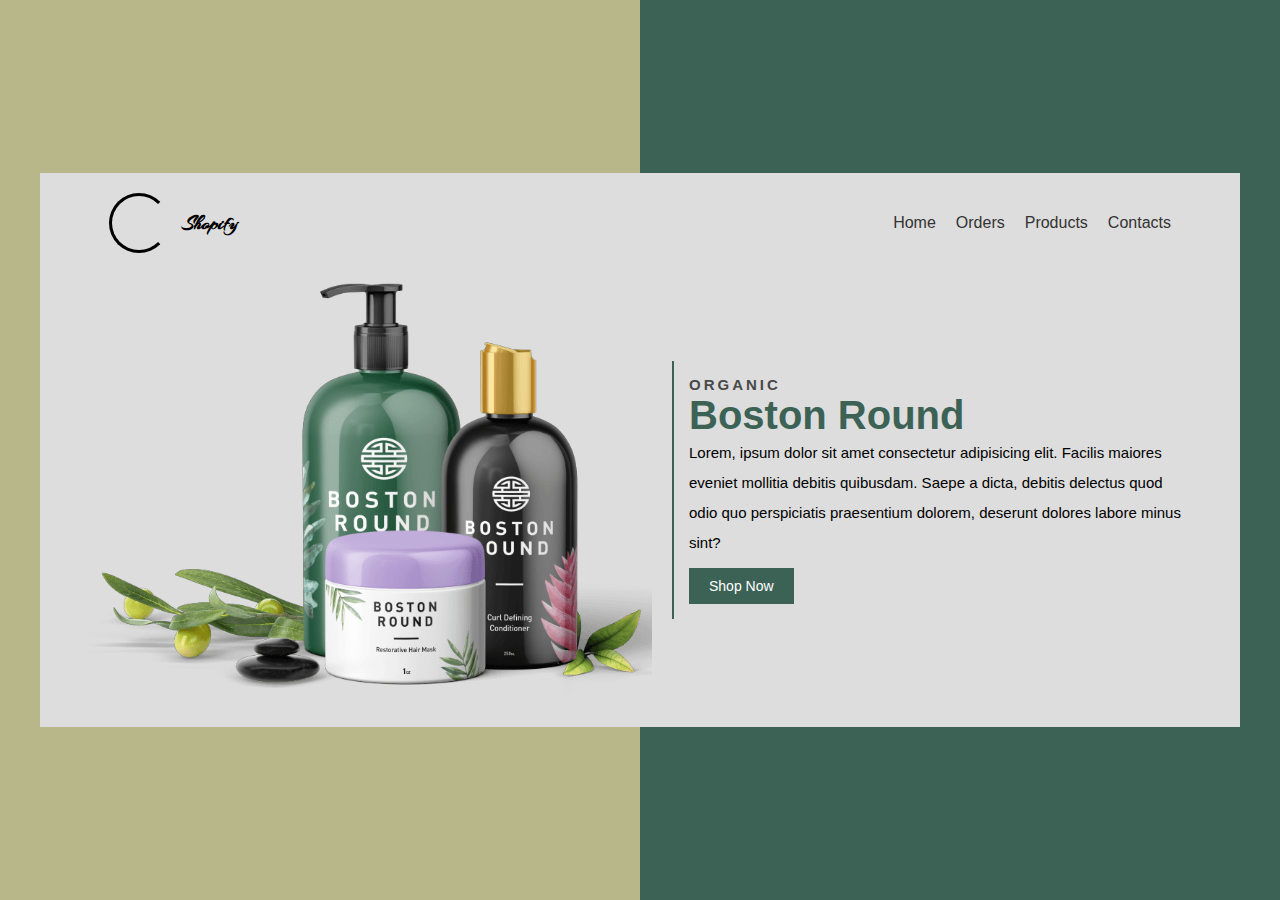
<file: PRODIGY_WD_01/index.html>
<!DOCTYPE html>
<html lang="en">

<head>
    <meta charset="UTF-8">
    <meta name="viewport" content="width=device-width, initial-scale=1.0">
    <title>Product Landing Page</title>
    <link rel="stylesheet" href="style.css">
</head>

<body>
    <div class="container">
        <div class="wrapper">
            <div class="navbar">
                <div class="logo"></div>

                <ul class="navlist">
                    <li><a href="#">Home</a></li>
                    <li><a href="#">Orders</a></li>
                    <li><a href="#">Products</a></li>
                    <li><a href="#">Contacts</a></li>
                </ul>
                <div class="hamburger">
                    <span></span>
                    <span></span>
                    <span></span>
                </div>
            </div>
            <div class="hero">
                <img src="images/products.png" alt="">
                <div class="content">
                    <h3>Organic</h3>
                    <h1>Boston Round</h1>
                    <p>Lorem, ipsum dolor sit amet consectetur adipisicing elit. Facilis maiores eveniet mollitia
                        debitis quibusdam. Saepe a dicta, debitis delectus quod odio quo perspiciatis praesentium
                        dolorem, deserunt dolores labore minus sint?</p>
                    <button class="btn">Shop Now</button>

                </div>
            </div>
        </div>
    </div>

   <script>
    const hamburger = document.querySelector('.hamburger');
    const navList = document.querySelector('.navlist');

    hamburger.addEventListener('click', () => {
        navList.classList.toggle('open');
        hamburger.classList.toggle('active');
    });
</script>


</body>

</html>
</file>
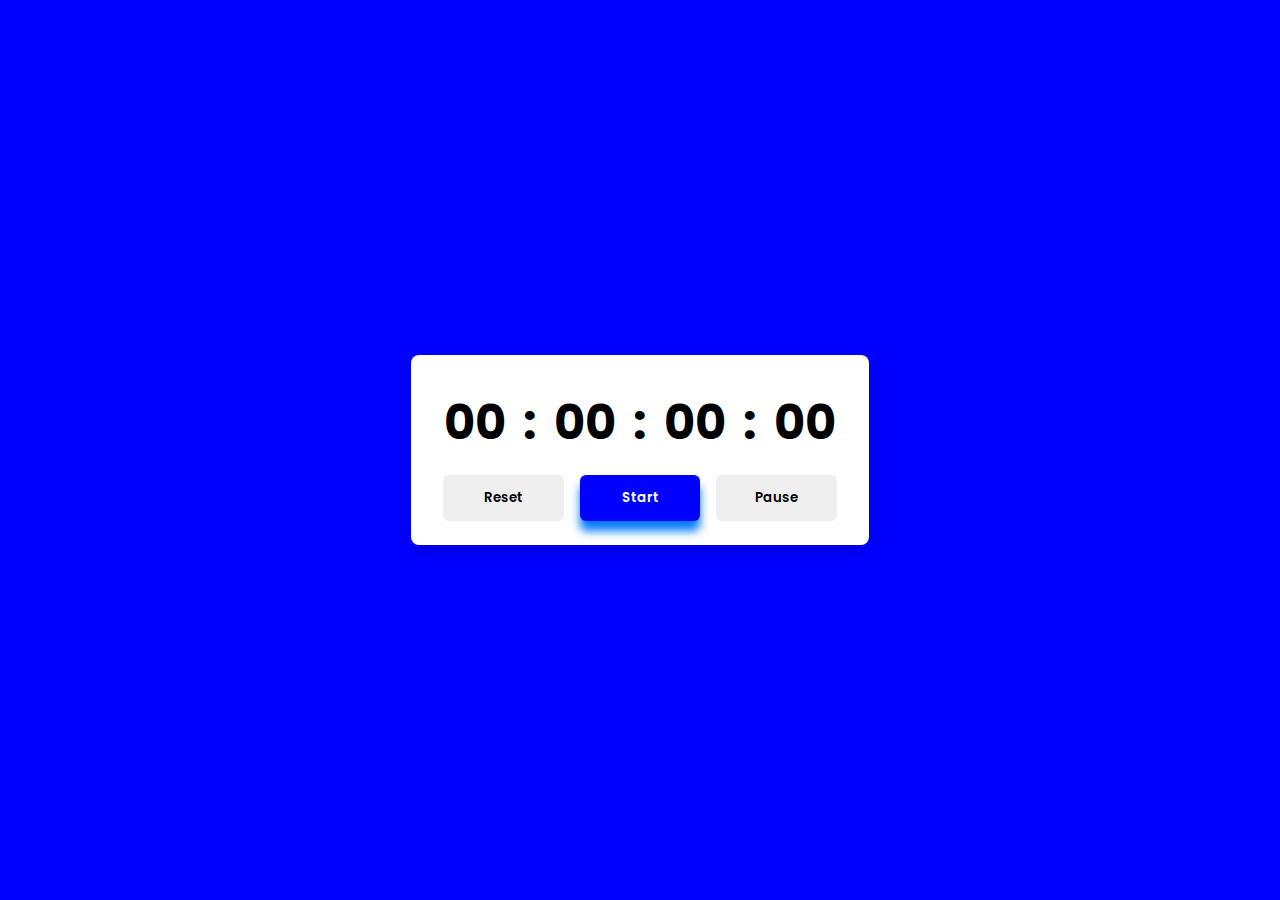
<file: PRODIGY_WD_02/index.html>
<!DOCTYPE html>
<html lang="en">

<head>
    <meta charset="UTF-8">
    <meta name="viewport" content="width=device-width, initial-scale=1.0">
    <title>Stopwatch Web Application</title>
    <link rel="stylesheet" href="style.css">
</head>

<body>
    <main class="container">
        <h1 class="timer">
            <div id="hour">00</div>
            <span>:</span>
            <div id="minute">00</div>
            <span>:</span>
            <div id="second">00</div>
            <span>:</span>
            <div id="milisecond">00</div>
        </h1>

        <div class="buttons">
            <button id="resetButton">Reset</button>
            <button id="startButton" class="active-button">Start</button>
            <button id="pauseButton">Pause</button>
        </div>
    </main>
    <script src="script.js"></script>

</body>

</html>
</file>
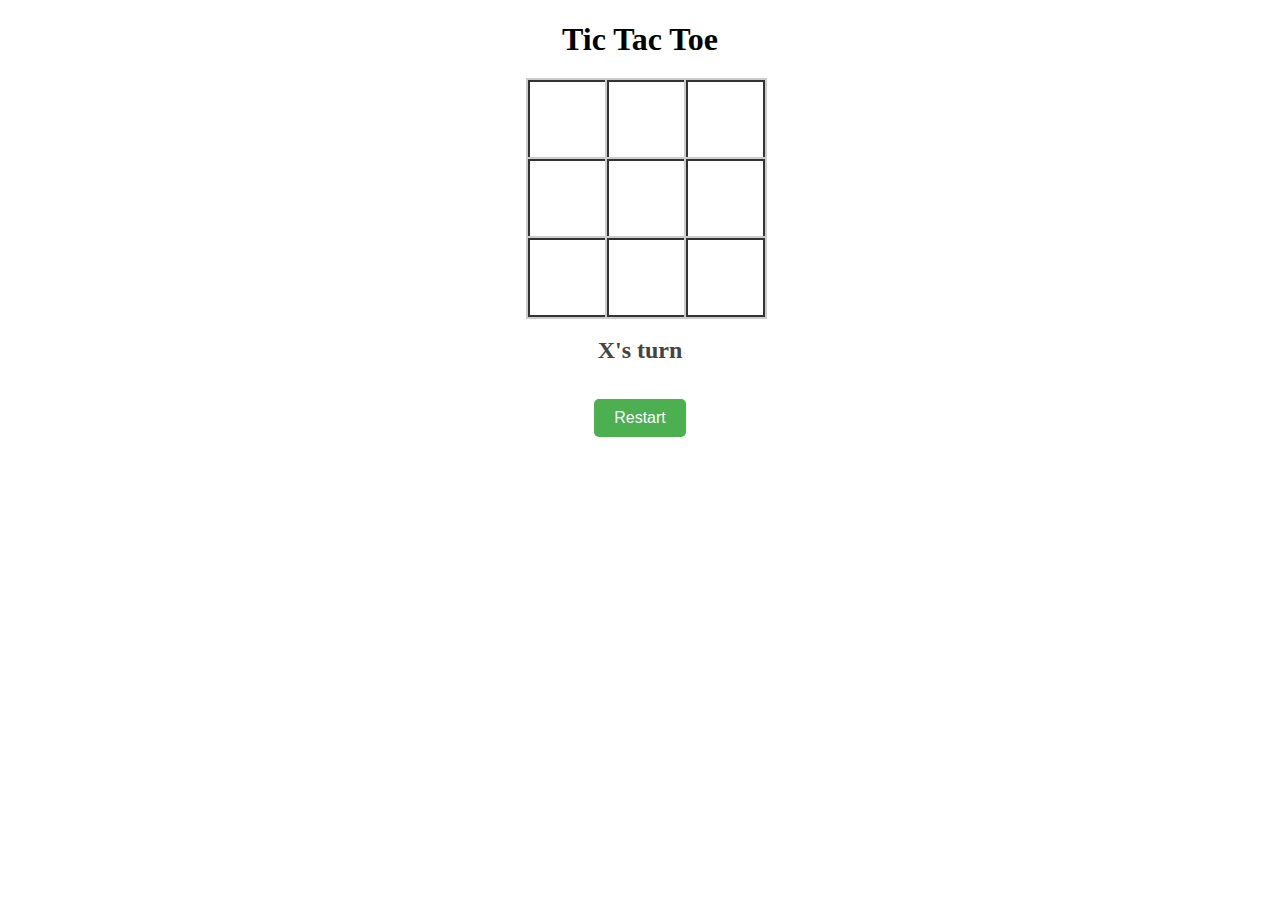
<file: PRODIGY_WD_03/index.html>
<!DOCTYPE html>
<html lang="en">

<head>
    <meta charset="UTF-8">
    <meta name="viewport" content="width=device-width, initial-scale=1.0">
    <title>Tic Tac Toe</title>
    <link rel="stylesheet" href="style.css">
</head>

<body>
    <div id="gameContainer">
        <h1>Tic Tac Toe</h1>
        <div id="cellContainer">
            <div cellIndex="0" class="cell"></div>
            <div cellIndex="1" class="cell"></div>
            <div cellIndex="2" class="cell"></div>
            <div cellIndex="3" class="cell"></div>
            <div cellIndex="4" class="cell"></div>
            <div cellIndex="5" class="cell"></div>
            <div cellIndex="6" class="cell"></div>
            <div cellIndex="7" class="cell"></div>
            <div cellIndex="8" class="cell"></div>
        </div>

        <h2 id="statusText"></h2>
        <button id="restartBtn">Restart</button>
    </div>

    <script src="script.js"></script>
</body>

</html>
</file>
<file: PRODIGY_WD_01/style.css>
@import url('https://fonts.googleapis.com/css2?family=Arizonia&display=swap');

* {
    box-sizing: border-box;
    margin: 0;
    padding: 0;
}

body {
    font-family: Arial, sans-serif;
}

.container {
    background: linear-gradient(90deg, #b7b78a 50%, #3c6255 50%);
    min-height: 100vh;
    display: flex;
    justify-content: center;
    align-items: center;
    padding: 10px;
}

.wrapper {
    width: 100%;
    max-width: 1200px;
    background-color: #dddddd;
    padding: 10px;
}

.logo {
    width: 60px;
    height: 60px;
    display: flex;
    align-items: center;
    justify-content: center;
    font-weight: bold;
    border: 3px solid black;
    border-radius: 50%;
    border-right-color: transparent;
    font-family: 'Arizonia', cursive;
    position: relative;
}

.logo::before {
    content: "Shopify";
    color: black;
    font-size: 20px;
    position: absolute;
    white-space: nowrap;
    left: 70px;
    top: 15px;
}

.navbar {
    width: 90%;
    margin: auto;
    display: flex;
    justify-content: space-between;
    align-items: center;
    padding: 10px 0;
    position: relative;
    z-index: 10;
}

.navlist {
    list-style: none;
    display: flex;
    gap: 20px;
}

.navlist li a {
    text-decoration: none;
    color: #333;
    font-weight: 500;
    transition: 0.3s;
}

.navlist a:hover {
    color: #007BFF;
}

.hero {
    display: flex;
    justify-content: center;
    align-items: center;
    padding: 20px;
    gap: 20px;
}

.hero img {
    width: 45vw;
    max-width: 100%;
}

.content {
    display: flex;
    justify-content: center;
    align-items: flex-start;
    flex-direction: column;
    border-left: 2px solid #3c6255;
    padding: 15px;
}

.content h3 {
    color: rgb(73, 73, 73);
    font-size: 15px;
    text-transform: uppercase;
    letter-spacing: 3px;
}

.content h1 {
    color: #3c6255;
    font-size: 40px;
}

.content p {
    color: black;
    font-size: 15px;
    line-height: 30px;
    max-width: 500px;
}

.btn {
    padding: 10px 20px;
    font-size: 14px;
    color: white;
    border: none;
    background-color: #3c6255;
    cursor: pointer;
    margin-top: 10px;
    transition: 0.3s;
}

.btn:hover {
    background-color: white;
    color: #3c6255;
}

.hamburger {
    display: none;
    flex-direction: column;
    cursor: pointer;
    gap: 4px;
}

.hamburger span {
    width: 25px;
    height: 3px;
    background-color: black;
    transition: 0.3s;
}

.hamburger.active span:nth-child(1) {
    transform: rotate(45deg) translate(5px, 5px);
}

.hamburger.active span:nth-child(2) {
    opacity: 0;
}

.hamburger.active span:nth-child(3) {
    transform: rotate(-45deg) translate(5px, -5px);
}

@media screen and (max-width: 768px) {
    .navbar {
        flex-direction: row;
        justify-content: space-between;
    }

    .navlist {
        display: none;
        flex-direction: column;
        position: absolute;
        top: 70px;
        right: 20px;
        background-color: #fff;
        padding: 15px 20px;
        border-radius: 8px;
        box-shadow: 0 4px 8px rgba(0, 0, 0, 0.1);
    }

    .navlist.open {
        display: flex;
    }

    .hamburger {
        display: flex;
    }

    .hero {
        flex-direction: column;
        text-align: center;
        padding: 10px;
    }

    .content {
        align-items: center;
        border-left: none;
        padding: 10px;
    }

    .content h1 {
        font-size: 28px;
    }

    .btn {
        width: 70%;
    }

    .logo::before {
        font-size: 18px;
        left: 70px;
    }
}
</file>
<file: PRODIGY_WD_02/style.css>
@import url('https://fonts.googleapis.com/css2?family=Poppins&display=swap');

* {
    margin: 0;
    padding: 0;
    box-sizing: border-box;
    font-family: 'Poppins', sans-serif;
}

body {
    background: linear-gradient(to right, blue);
    display: flex;
    align-items: center;
    justify-content: center;
    height: 100vh;
    width: 100%;
}

.container {
    background: white;
    display: flex;
    flex-direction: column;
    padding: 2rem 2rem 1.5rem;
    gap: 1rem;
    border-radius: 8px;
    box-shadow: 0px 10px 10px rgba(0, 0, 0, 0.1);
}

.timer {
    display: flex;
    font-size: 3rem;
    gap: 1rem;
}

.timer div {
    width: 4rem;
    text-align: center;
}

.buttons {
    display: flex;
    gap: 1rem;
}

.buttons button {
    width: 100%;
    padding: 0.8rem;
    border: none;
    border-radius: 6px;
    font-weight: 600;
    cursor: pointer;
}

.buttons button:active {
    transform: scale(0.95);
}

.active-button {
    background: blue;
    color: white;
    box-shadow: 0px 10px 10px rgba(0, 122, 255);
}
</file>
<file: PRODIGY_WD_03/style.css>
#gameContainer {
    font-family: "Permanent Marker", cursive;
    text-align: center;
}

/* Grid layout for cells */
#cellContainer {
    display: grid;
    grid-template-columns: repeat(3, auto);
    width: 225px;
    margin: 20px auto;
}

/* Each individual cell */
.cell {
    width: 75px;
    height: 75px;
    border: 2px solid #333;
    box-shadow: 0 0 0 2px #ccc;
    line-height: 75px;
    font-size: 50px;
    text-align: center;
    vertical-align: middle;
    cursor: pointer;
    background-color: #fff;
    transition: background-color 0.3s ease;
}

.cell:hover {
    background-color: #f0f0f0;
}

/* Status text display */
#statusText {
    font-size: 24px;
    margin-top: 10px;
    color: #444;
}

/* Restart button */
#restartBtn {
    padding: 10px 20px;
    font-size: 16px;
    margin-top: 15px;
    cursor: pointer;
    background-color: #4CAF50;
    color: white;
    border: none;
    border-radius: 5px;
    transition: background-color 0.3s ease;
}

#restartBtn:hover {
    background-color: #45a049;
}
</file>
